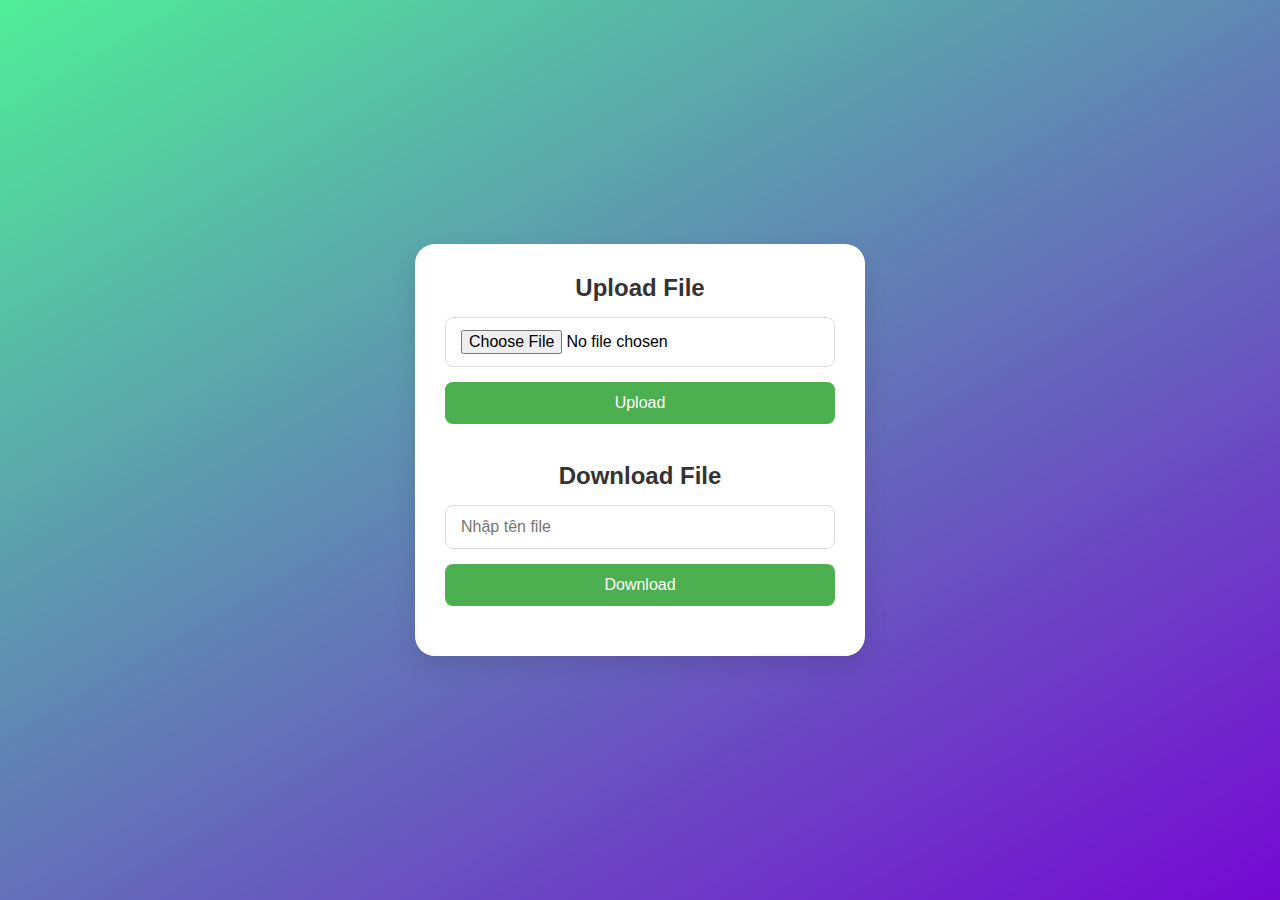
<file: wwwroot/index.html>
<!DOCTYPE html>
<html lang="vi">
<head>
    <meta charset="UTF-8">
    <meta name="viewport" content="width=device-width, initial-scale=1.0">
    <script src="script.js"></script>
    <link rel="stylesheet" href="styles.css">
    <title>File Transfer</title>
</head>

<body>
    <div class="container">
        <h2>Upload File</h2>
        <input type="file" id="fileInput">
        <progress id="progressBar" value="0" max="100" style="width: 100%;"></progress>
        <button onclick="uploadFile()">Upload</button>

        <br><br>
        
        <h2>Download File</h2>
        <input type="text" id="fileName" placeholder="Nhập tên file">
        <button onclick="downloadFile()">Download</button>
    </div>

</body>

<footer>
    
</footer>
</html>
</file>
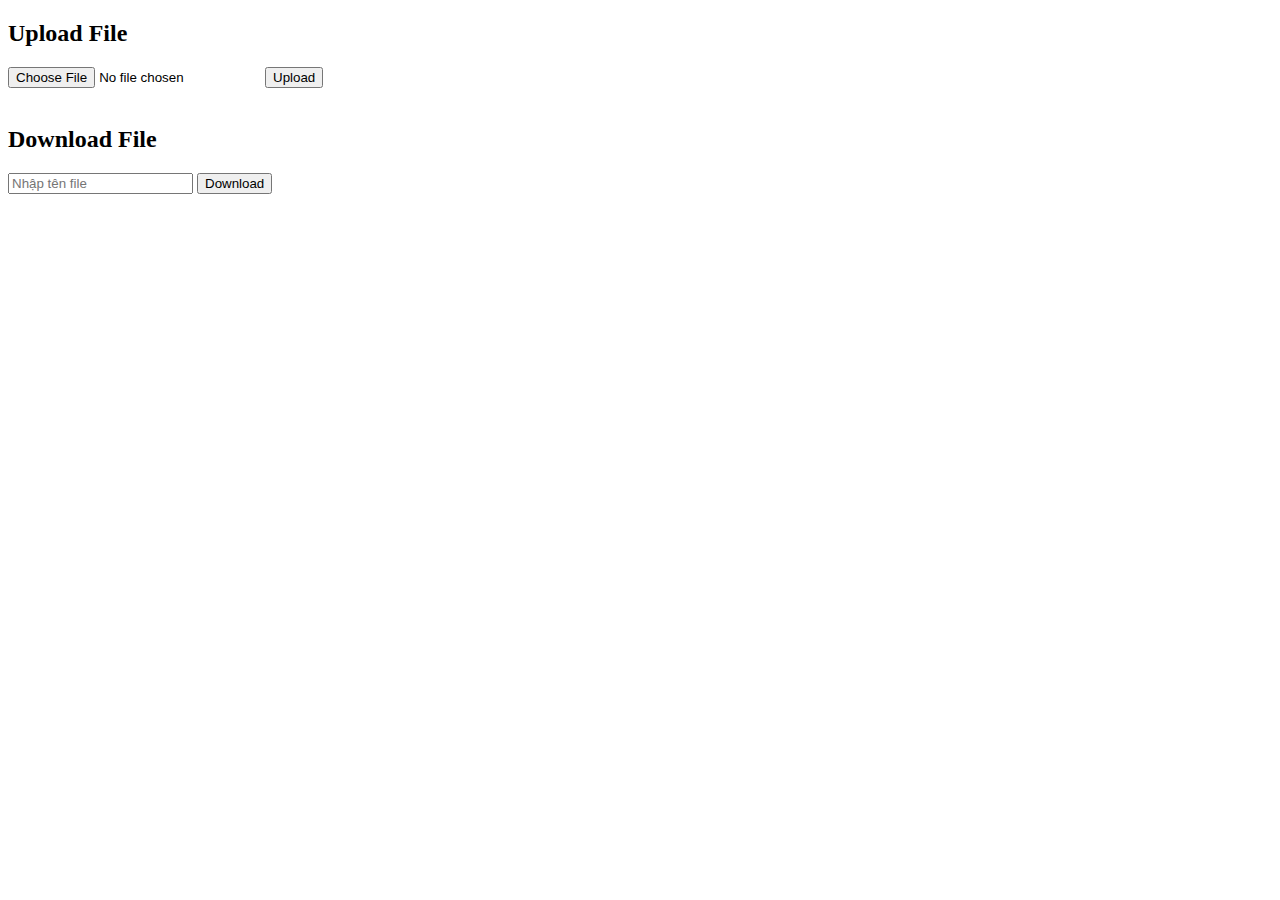
<file: obj/Release/net8.0/PubTmp/Out/wwwroot/index.html>
<!DOCTYPE html>
<html lang="vi">
<head>
    <meta charset="UTF-8">
    <meta name="viewport" content="width=device-width, initial-scale=1.0">
    <script src="script.js"></script>
    <title>File Transfer</title>
</head>

<body>
    <h2>Upload File</h2>
    <input type="file" id="fileInput">
    <button onclick="uploadFile()">Upload</button>
    <br><br>
    <h2>Download File</h2>
    <input type="text" id="fileName" placeholder="Nhập tên file">
    <button onclick="downloadFile()">Download</button>
</body>
</html>
</file>
<file: wwwroot/styles.css>
* {
    box-sizing: border-box;
    margin: 0;
    padding: 0;
}

body {
    font-family: 'Segoe UI', Tahoma, Geneva, Verdana, sans-serif;
    background: linear-gradient(150deg, #50ed99, #7509d3);
    min-height: 100vh;
    display: flex;
    justify-content: center;
    align-items: center;
    padding: 20px;
}

.container {
    background-color: #ffffff;
    padding: 30px;
    border-radius: 20px;
    box-shadow: 0 10px 25px rgba(0, 0, 0, 0.1);
    width: 100%;
    max-width: 450px;
    text-align: center;
}

h2 {
    color: #333;
    margin-bottom: 15px;
}

input[type="file"], input[type="text"] {
    width: 100%;
    padding: 12px 15px;
    margin-bottom: 15px;
    border: 1px solid #ddd;
    border-radius: 8px;
    font-size: 16px;
}

progress {
    width: 100%;
    height: 100%;
    padding: 12px;
    margin-bottom: 15px;
    display: none;
}

button {
    width: 100%;
    padding: 12px;
    margin-bottom: 20px;
    background: #4caf50;
    color: #fff;
    font-size: 16px;
    border: none;
    border-radius: 8px;
    cursor: pointer;
    transition: background 0.3s ease;
}

button:hover {
    background: #02f90a;
}

@media (max-width: 500px) {
    .container {
        padding: 20px;
    }
}
</file>
